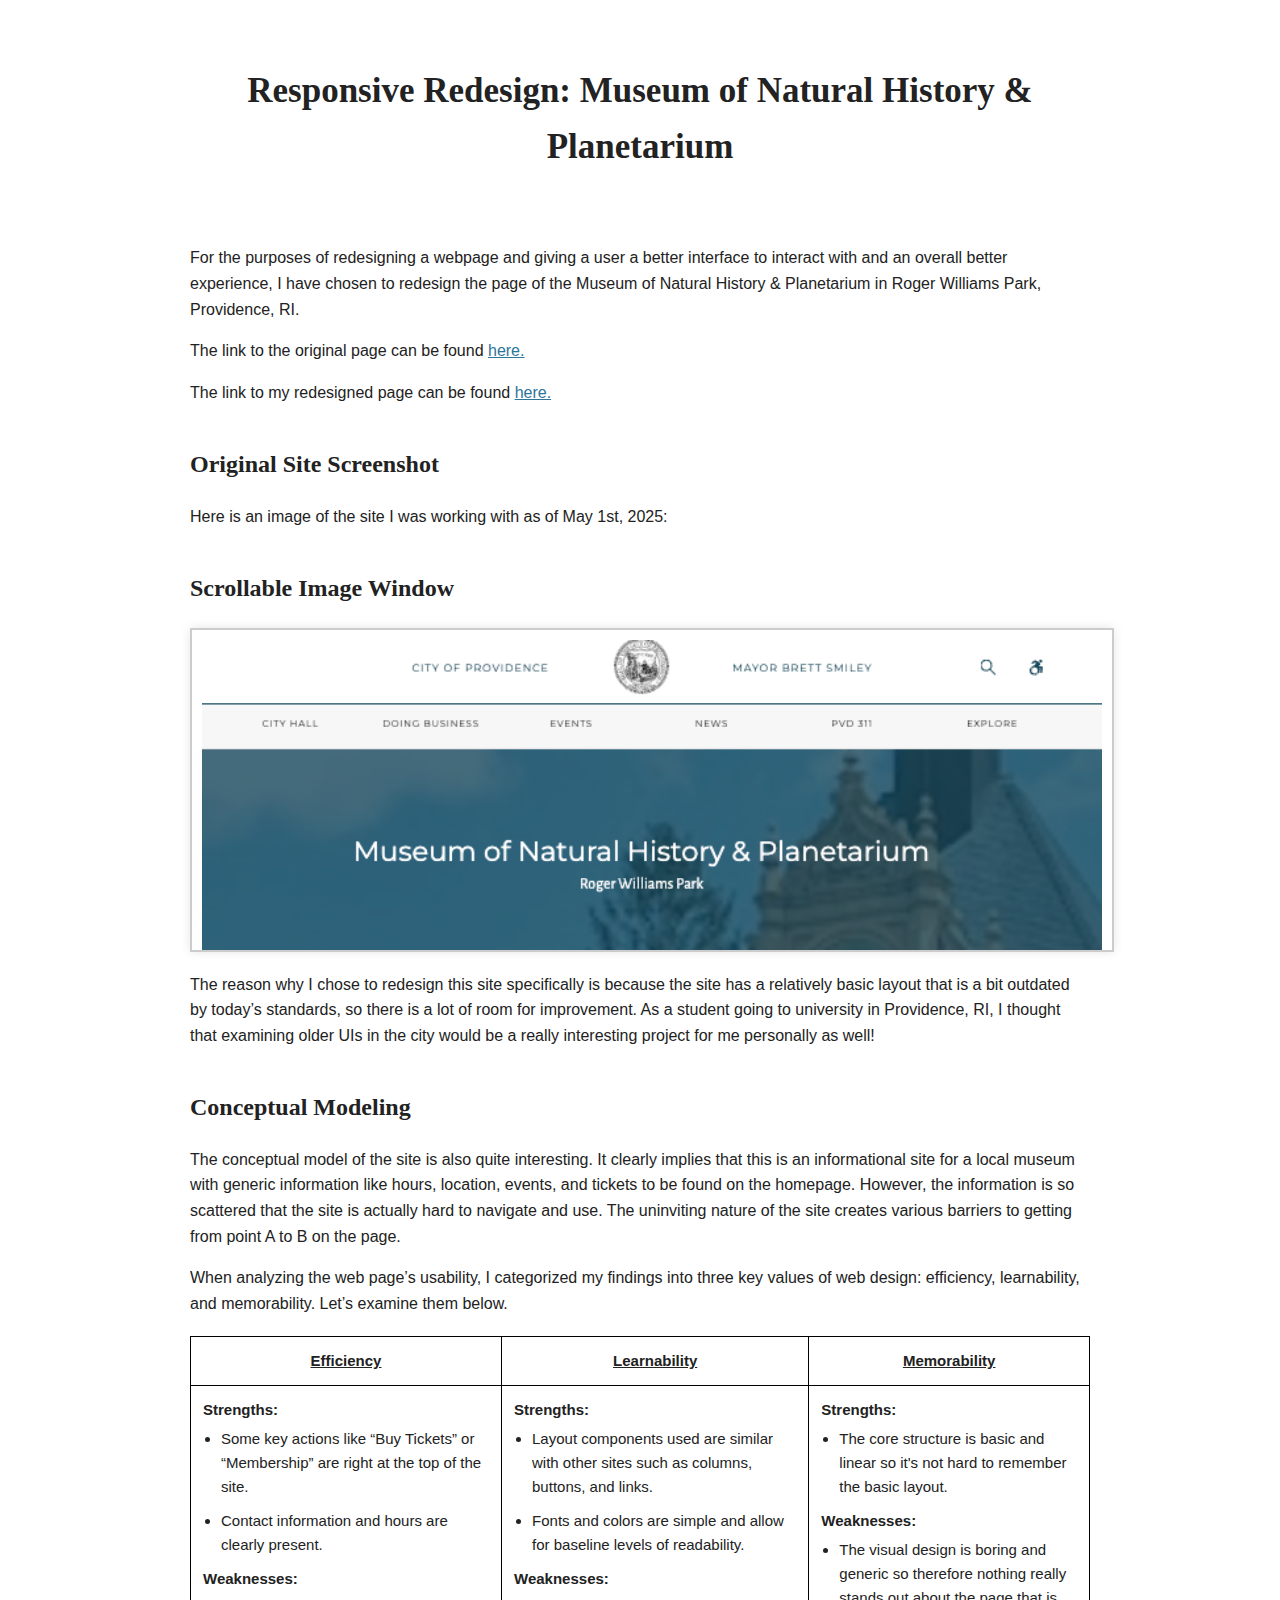
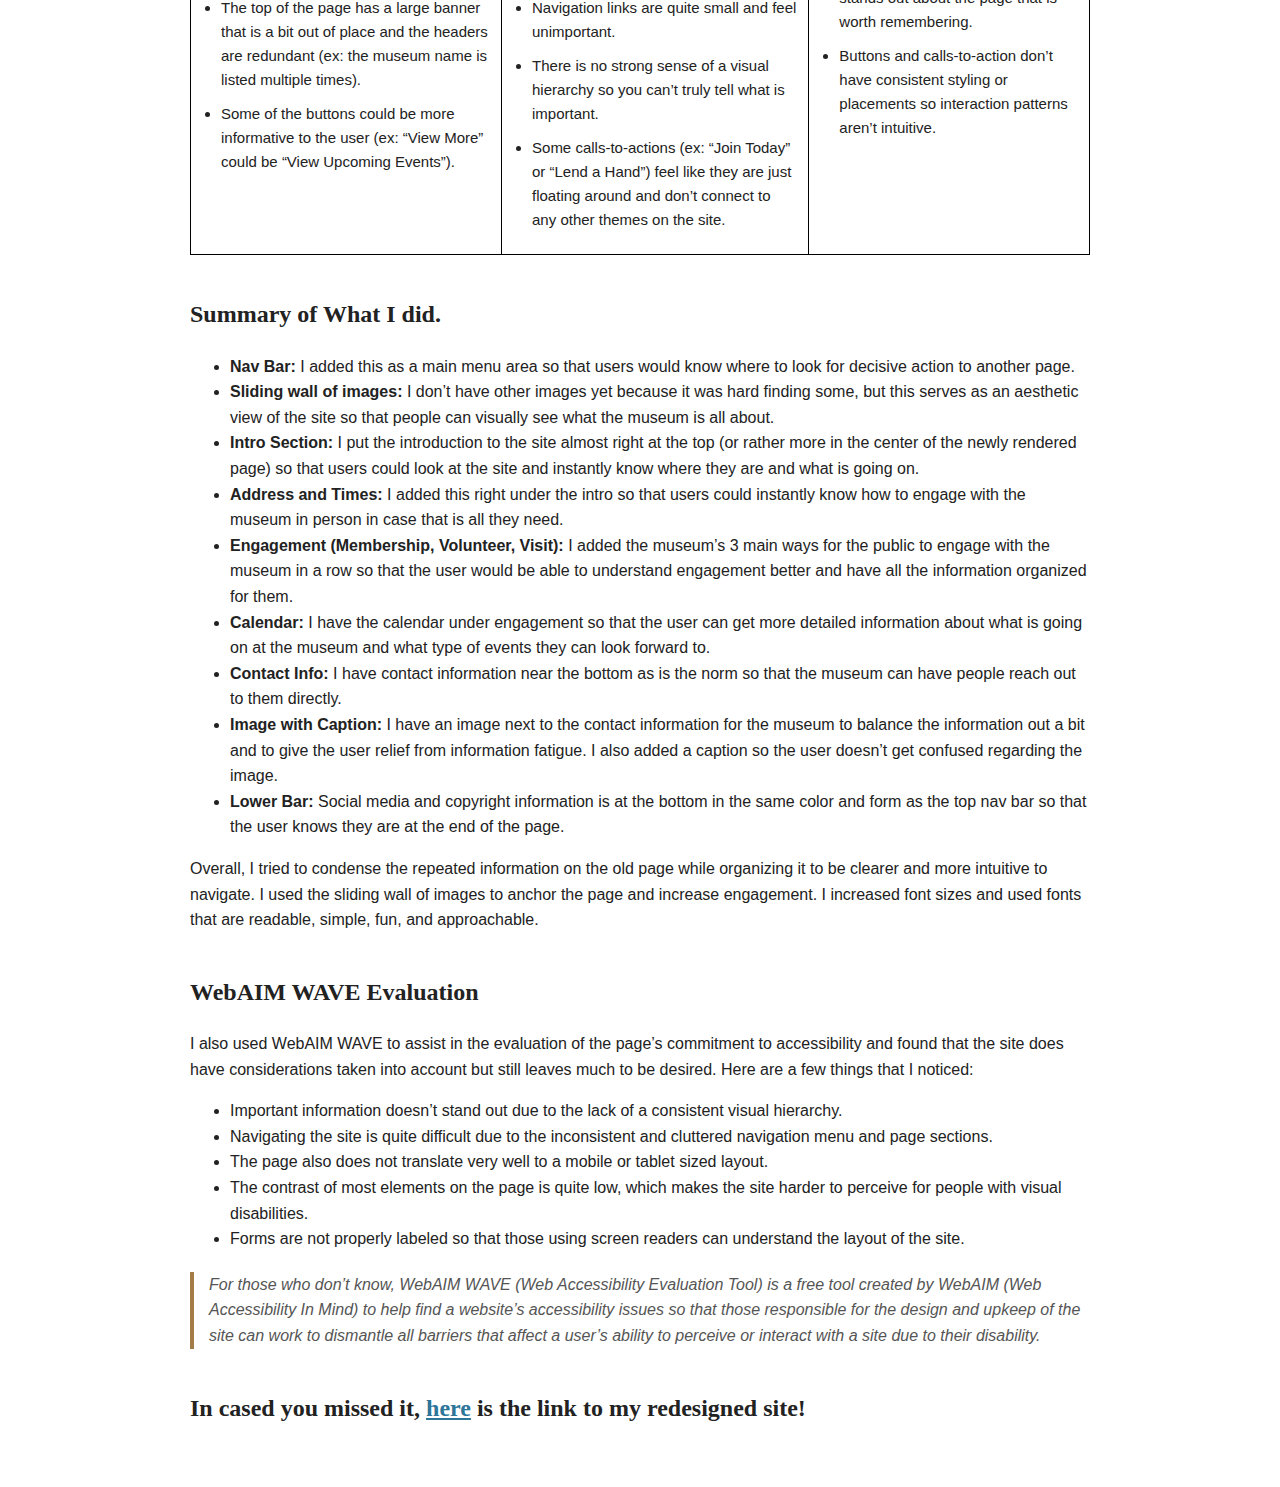
<file: index.html>
<!DOCTYPE html>
<html lang="en">
  <head>
    <meta name="viewport" content="width=device-width, initial-scale=1.0" />
    <title>Responsive Redesign: Museum of Natural History & Planetarium</title>
    <link rel="stylesheet" href="overview-styles/style.css"/>
  </head>

  <body>
    <main>
      <header>
        <h1>Responsive Redesign: Museum of Natural History & Planetarium</h1>
        <p>
          For the purposes of redesigning a webpage and giving a user a better 
          interface to interact with and an overall better experience, I have 
          chosen to redesign the page of the Museum of Natural History & Planetarium
          in Roger Williams Park, Providence, RI.
        </p>
        <p>
          The link to the original page can be found 
          <a href="https://www.providenceri.gov/museum/" target="_blank">here.</a>
        </p>
        <p>
          The link to my redesigned page can be found 
          <a href="redesign.html" target="_blank">here.</a>
        </p>
      </header>

      <section>
        <h2>Original Site Screenshot</h2>
        <p>
          Here is an image of the site I was working with as of May 1st, 2025:
        </p>
          <h2>Scrollable Image Window</h2>
          <div class="scroll-window">
            <img src="images/old-website-vert.png" alt="Original Site Before Redesign">
          </div>
        <p>
          The reason why I chose to redesign this site specifically is because 
          the site has a relatively basic layout that is a bit outdated by today’s
          standards, so there is a lot of room for improvement. As a student going
          to university in Providence, RI, I thought that examining older UIs in 
          the city would be a really interesting project for me personally as 
          well!
        </p>
      </section>

      <section>
        <h2>Conceptual Modeling</h2>
        <p>
          The conceptual model of the site is also quite interesting. It clearly 
          implies that this is an informational site for a local museum with generic
          information like hours, location, events, and tickets to be found on the
          homepage. However, the information is so scattered that the site is
          actually hard to navigate and use. The uninviting nature of the site 
          creates various barriers to getting from point A to B on the page.
        </p>

        <p>
          When analyzing the web page’s usability, I categorized my findings into
          three key values of web design: efficiency, learnability, and 
          memorability. Let’s examine them below.
        </p>

        <table class="usability-table">
          <thead>
            <tr>
              <th>Efficiency</th>
              <th>Learnability</th>
              <th>Memorability</th>
            </tr>
          </thead>
          <tbody>
            <tr>
              <!-- Efficiency -->
              <td>
                <strong>Strengths:</strong>
                <ul>
                  <li>Some key actions like “Buy Tickets” or “Membership” are right at the top of the site.</li>
                  <li>Contact information and hours are clearly present.</li>
                </ul>
                <strong>Weaknesses:</strong>
                <ul>
                  <li>The top of the page has a large banner that is a bit out of place and the headers are redundant (ex: the museum name is listed multiple times).</li>
                  <li>Some of the buttons could be more informative to the user (ex: “View More” could be “View Upcoming Events”).</li>
                </ul>
              </td>
        
              <!-- Learnability -->
              <td>
                <strong>Strengths:</strong>
                <ul>
                  <li>Layout components used are similar with other sites such as columns, buttons, and links.</li>
                  <li>Fonts and colors are simple and allow for baseline levels of readability.</li>
                </ul>
                <strong>Weaknesses:</strong>
                <ul>
                  <li>Navigation links are quite small and feel unimportant.</li>
                  <li>There is no strong sense of a visual hierarchy so you can’t truly tell what is important.</li>
                  <li>Some calls-to-actions (ex: “Join Today” or “Lend a Hand”) feel like they are just floating around and don’t connect to any other themes on the site.</li>
                </ul>
              </td>
        
              <!-- Memorability -->
              <td>
                <strong>Strengths:</strong>
                <ul>
                  <li>The core structure is basic and linear so it's not hard to remember the basic layout.</li>
                </ul>
                <strong>Weaknesses:</strong>
                <ul>
                  <li>The visual design is boring and generic so therefore nothing really stands out about the page that is worth remembering.</li>
                  <li>Buttons and calls-to-action don’t have consistent styling or placements so interaction patterns aren’t intuitive.</li>
                </ul>
              </td>
            </tr>
          </tbody>
        </table>


      </section>
      <section>
        <h2>Summary of What I did.</h2>
        <ul>
          <li><strong>Nav Bar:</strong> 
            I added this as a main menu area so that users would know where to 
            look for decisive action to another page.
          </li>
          
          <li><strong>Sliding wall of images:</strong> I don’t have other images
             yet because it was hard finding some, but this serves as an 
             aesthetic view of the site so that people can visually see what the
              museum is all about.
          </li>
          
          <li><strong>Intro Section:</strong> I put the introduction to the site
             almost right at the top (or rather more in the center of the newly 
             rendered page) so that users could look at the site and instantly 
             know where they are and what is going on.
          </li>
          
          <li><strong>Address and Times:</strong> I added this right under the 
            intro so that users could instantly know how to engage with the museum
             in person in case that is all they need.
          </li>
          
          <li><strong>Engagement (Membership, Volunteer, Visit):</strong> I added
             the museum’s 3 main ways for the public to engage with the museum 
             in a row so that the user would be able to understand engagement better
              and have all the information organized for them.
          </li>
          
          <li><strong>Calendar:</strong> I have the calendar under engagement so
             that the user can get more detailed information about what is going
              on at the museum and what type of events they can look forward to.
          </li>
          
          <li><strong>Contact Info:</strong> I have contact information near the
             bottom as is the norm so that the museum can have people reach out 
             to them directly.
          </li>
          
          <li><strong>Image with Caption:</strong> I have an image next to the 
            contact information for the museum to balance the information out a 
            bit and to give the user relief from information fatigue. I also added
             a caption so the user doesn’t get confused regarding the image.
          </li>
          
          <li><strong>Lower Bar:</strong> Social media and copyright information
             is at the bottom in the same color and form as the top nav bar so 
             that the user knows they are at the end of the page.
          </li>
        </ul>
      
        <p>
          Overall, I tried to condense the repeated information on the old page 
          while organizing it to be clearer and more intuitive to navigate. I used
          the sliding wall of images to anchor the page and increase engagement.
          I increased font sizes and used fonts that are readable, simple, fun,
          and approachable.
        </p>
        
      </section>

      <section>
        <h2>WebAIM WAVE Evaluation</h2>
        <p>
          I also used WebAIM WAVE to assist in the evaluation of the page’s 
          commitment to accessibility and found that the site does have 
          considerations taken into account but still leaves much to be desired. 
          Here are a few things that I noticed:
        </p>
        <ul>
          <li>
            Important information doesn’t stand out due to the lack of a consistent
            visual hierarchy.
          </li>
          <li>
            Navigating the site is quite difficult due to the inconsistent and 
            cluttered navigation menu and page sections.
          </li>
          <li>
            The page also does not translate very well to a mobile or tablet 
            sized layout. 
          </li>
          <li>
            The contrast of most elements on the page is quite low, which makes the
            site harder to perceive for people with visual disabilities.
          </li>
          <li>
            Forms are not properly labeled so that those using screen readers can 
            understand the layout of the site.
          </li>
        </ul>

        <blockquote>
          <p>
            For those who don’t know, WebAIM WAVE (Web Accessibility Evaluation 
            Tool) is a free tool created by WebAIM (Web Accessibility In Mind) 
            to help find a website’s accessibility issues so that those 
            responsible for the design and upkeep of the site can work to 
            dismantle all barriers that affect a user’s ability to perceive or 
            interact with a site due to their disability. 
          </p>
        </blockquote>
      </section>

      <section>
        <h2>
          In cased you missed it,
          <a href="redesign.html" target="_blank">here</a> 
          is the link to my redesigned site!
        </h2>
      </section>
    </main>
  </body>
</html>
</file>
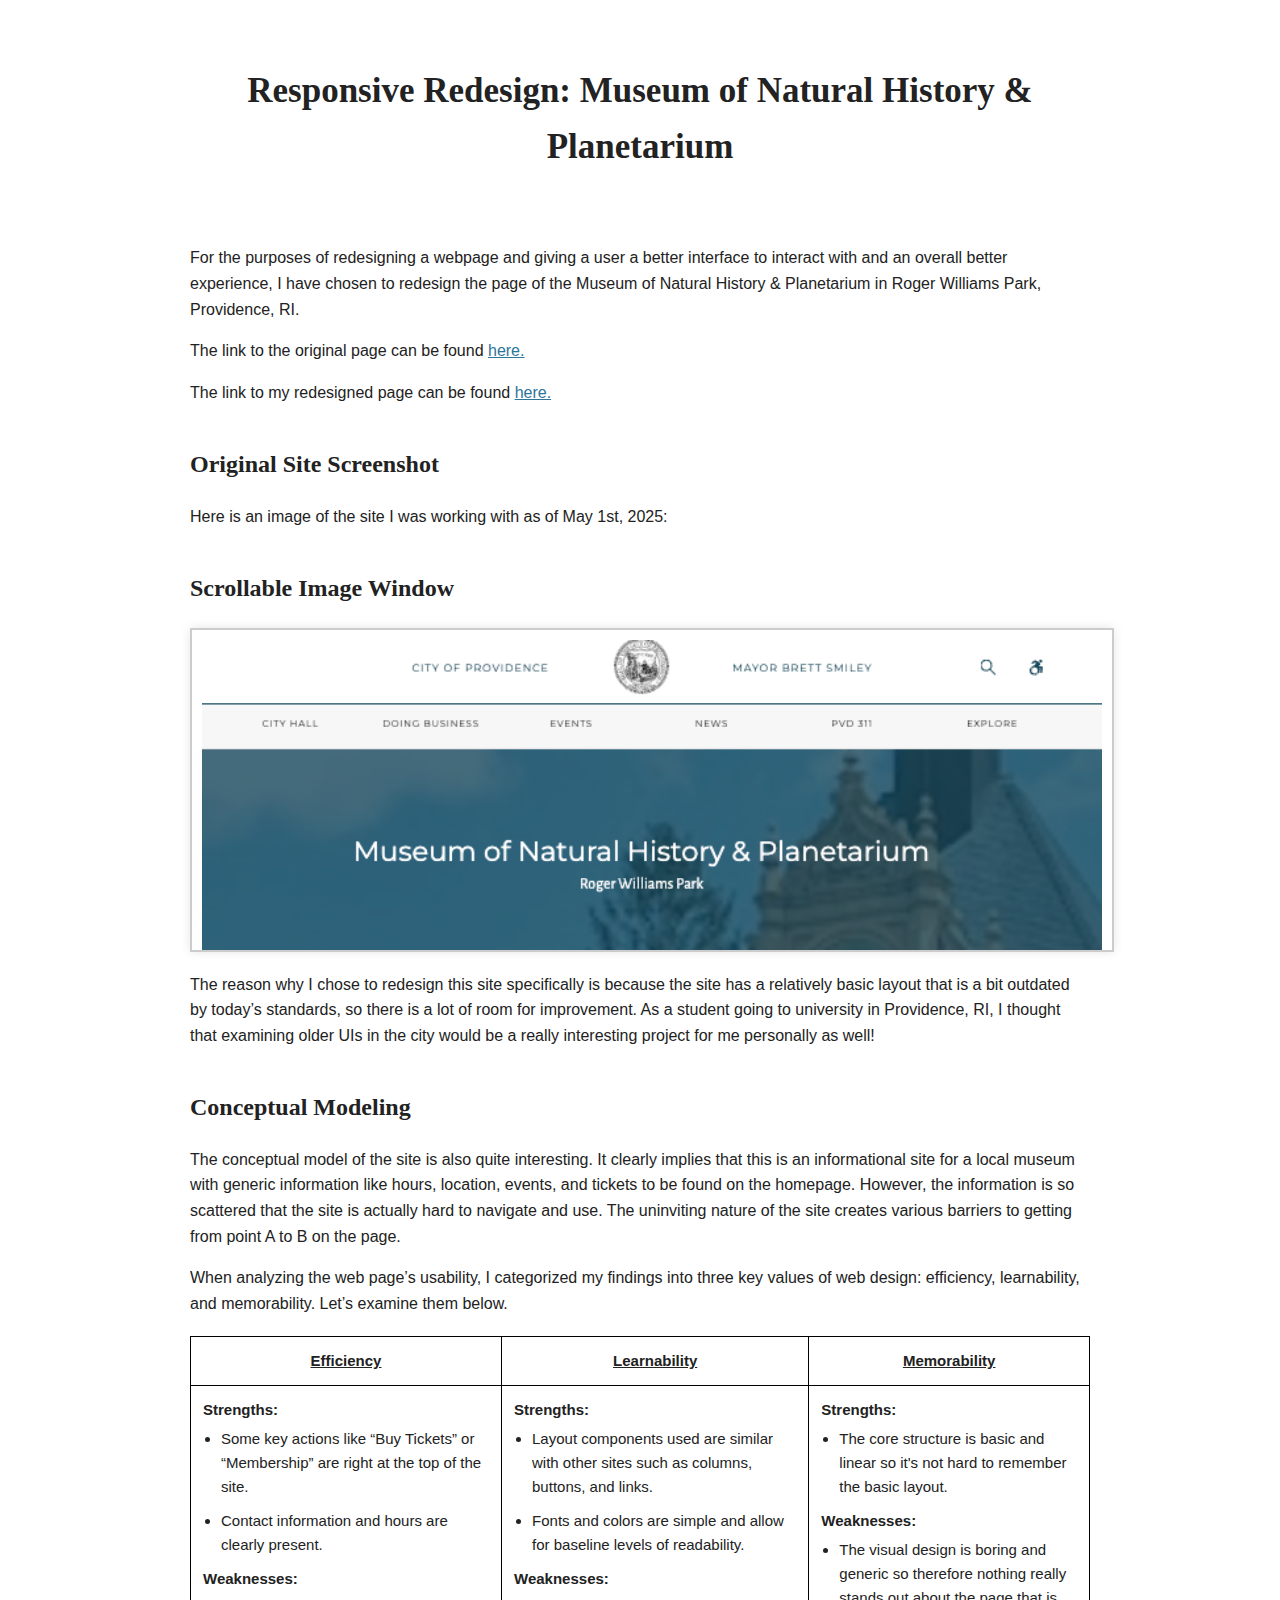
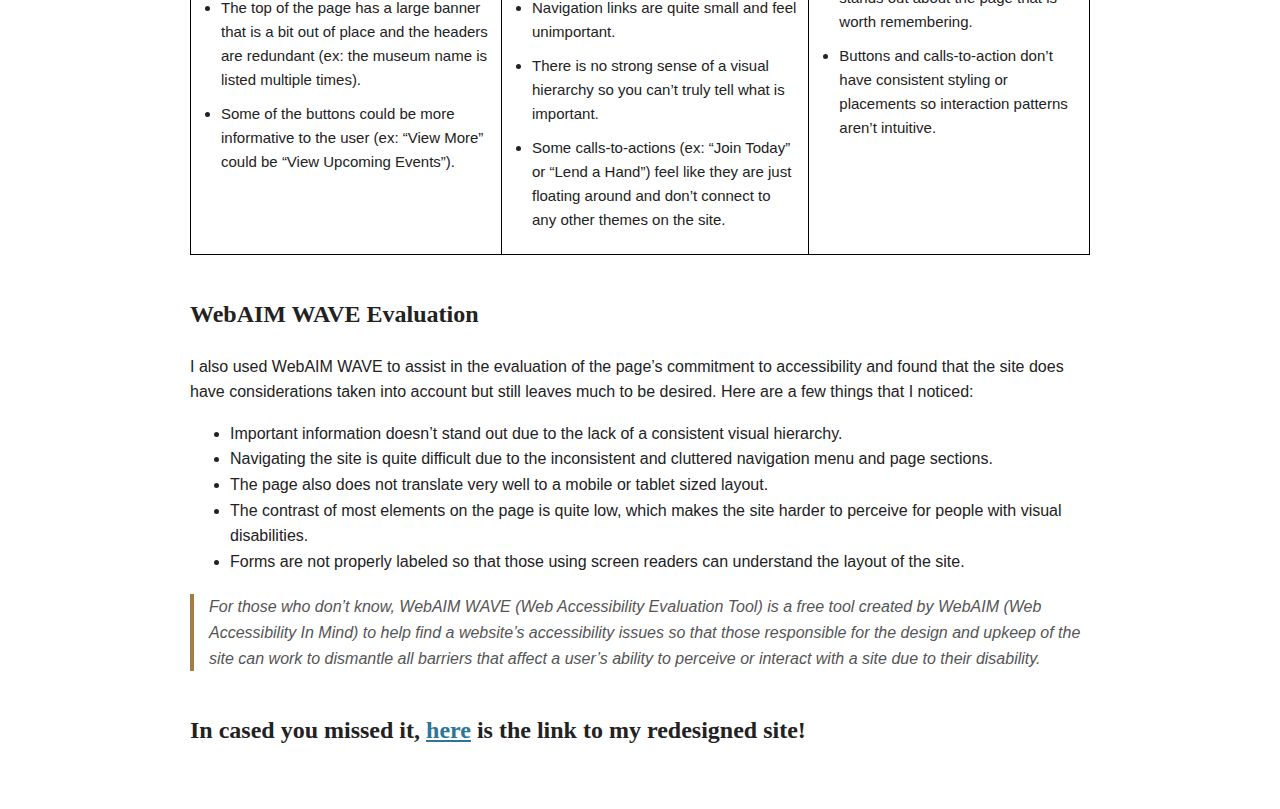
<file: overview.html>
<!DOCTYPE html>
<html lang="en">
  <head>
    <meta name="viewport" content="width=device-width, initial-scale=1.0" />
    <title>Responsive Redesign: Museum of Natural History & Planetarium</title>
    <link rel="stylesheet" href="overview-styles/style.css" />


  </head>

  <body>
    <main>
      <header>
        <h1>Responsive Redesign: Museum of Natural History & Planetarium</h1>
        <p>
          For the purposes of redesigning a webpage and giving a user a better 
          interface to interact with and an overall better experience, I have 
          chosen to redesign the page of the Museum of Natural History & Planetarium
          in Roger Williams Park, Providence, RI.
        </p>
        <p>
          The link to the original page can be found 
          <a href="https://www.providenceri.gov/museum/" target="_blank">here.</a>
        </p>
        <p>
          The link to my redesigned page can be found 
          <a href="https://jason-uranta.github.io/responsive-redesign/" target="_blank">here.</a>
        </p>
      </header>

      <section>
        <h2>Original Site Screenshot</h2>
        <p>
          Here is an image of the site I was working with as of May 1st, 2025:
        </p>
          <h2>Scrollable Image Window</h2>
          <div class="scroll-window">
            <img src="images/old-website-vert.png" alt="Original Site Before Redesign">
          </div>
        <p>
          The reason why I chose to redesign this site specifically is because 
          the site has a relatively basic layout that is a bit outdated by today’s
          standards, so there is a lot of room for improvement. As a student going
          to university in Providence, RI, I thought that examining older UIs in 
          the city would be a really interesting project for me personally as 
          well!
        </p>
      </section>

      <section>
        <h2>Conceptual Modeling</h2>
        <p>
          The conceptual model of the site is also quite interesting. It clearly 
          implies that this is an informational site for a local museum with generic
          information like hours, location, events, and tickets to be found on the
          homepage. However, the information is so scattered that the site is
          actually hard to navigate and use. The uninviting nature of the site 
          creates various barriers to getting from point A to B on the page.
        </p>

        <p>
          When analyzing the web page’s usability, I categorized my findings into
          three key values of web design: efficiency, learnability, and 
          memorability. Let’s examine them below.
        </p>

        <table class="usability-table">
          <thead>
            <tr>
              <th>Efficiency</th>
              <th>Learnability</th>
              <th>Memorability</th>
            </tr>
          </thead>
          <tbody>
            <tr>
              <!-- Efficiency -->
              <td>
                <strong>Strengths:</strong>
                <ul>
                  <li>Some key actions like “Buy Tickets” or “Membership” are right at the top of the site.</li>
                  <li>Contact information and hours are clearly present.</li>
                </ul>
                <strong>Weaknesses:</strong>
                <ul>
                  <li>The top of the page has a large banner that is a bit out of place and the headers are redundant (ex: the museum name is listed multiple times).</li>
                  <li>Some of the buttons could be more informative to the user (ex: “View More” could be “View Upcoming Events”).</li>
                </ul>
              </td>
        
              <!-- Learnability -->
              <td>
                <strong>Strengths:</strong>
                <ul>
                  <li>Layout components used are similar with other sites such as columns, buttons, and links.</li>
                  <li>Fonts and colors are simple and allow for baseline levels of readability.</li>
                </ul>
                <strong>Weaknesses:</strong>
                <ul>
                  <li>Navigation links are quite small and feel unimportant.</li>
                  <li>There is no strong sense of a visual hierarchy so you can’t truly tell what is important.</li>
                  <li>Some calls-to-actions (ex: “Join Today” or “Lend a Hand”) feel like they are just floating around and don’t connect to any other themes on the site.</li>
                </ul>
              </td>
        
              <!-- Memorability -->
              <td>
                <strong>Strengths:</strong>
                <ul>
                  <li>The core structure is basic and linear so it's not hard to remember the basic layout.</li>
                </ul>
                <strong>Weaknesses:</strong>
                <ul>
                  <li>The visual design is boring and generic so therefore nothing really stands out about the page that is worth remembering.</li>
                  <li>Buttons and calls-to-action don’t have consistent styling or placements so interaction patterns aren’t intuitive.</li>
                </ul>
              </td>
            </tr>
          </tbody>
        </table>


      </section>

      <section>
        <h2>WebAIM WAVE Evaluation</h2>
        <p>
          I also used WebAIM WAVE to assist in the evaluation of the page’s 
          commitment to accessibility and found that the site does have 
          considerations taken into account but still leaves much to be desired. 
          Here are a few things that I noticed:
        </p>
        <ul>
          <li>
            Important information doesn’t stand out due to the lack of a consistent
            visual hierarchy.
          </li>
          <li>
            Navigating the site is quite difficult due to the inconsistent and 
            cluttered navigation menu and page sections.
          </li>
          <li>
            The page also does not translate very well to a mobile or tablet 
            sized layout. 
          </li>
          <li>
            The contrast of most elements on the page is quite low, which makes the
            site harder to perceive for people with visual disabilities.
          </li>
          <li>
            Forms are not properly labeled so that those using screen readers can 
            understand the layout of the site.
          </li>
        </ul>

        <blockquote>
          <p>
            For those who don’t know, WebAIM WAVE (Web Accessibility Evaluation 
            Tool) is a free tool created by WebAIM (Web Accessibility In Mind) 
            to help find a website’s accessibility issues so that those 
            responsible for the design and upkeep of the site can work to 
            dismantle all barriers that affect a user’s ability to perceive or 
            interact with a site due to their disability. 
          </p>
        </blockquote>
      </section>

      <section>
        <h2>
          In cased you missed it,
          <a href="https://jason-uranta.github.io/responsive-redesign/" target="_blank">here</a> 
          is the link to my redesigned site!
        </h2>
      </section>
    </main>
  </body>
</html>
</file>
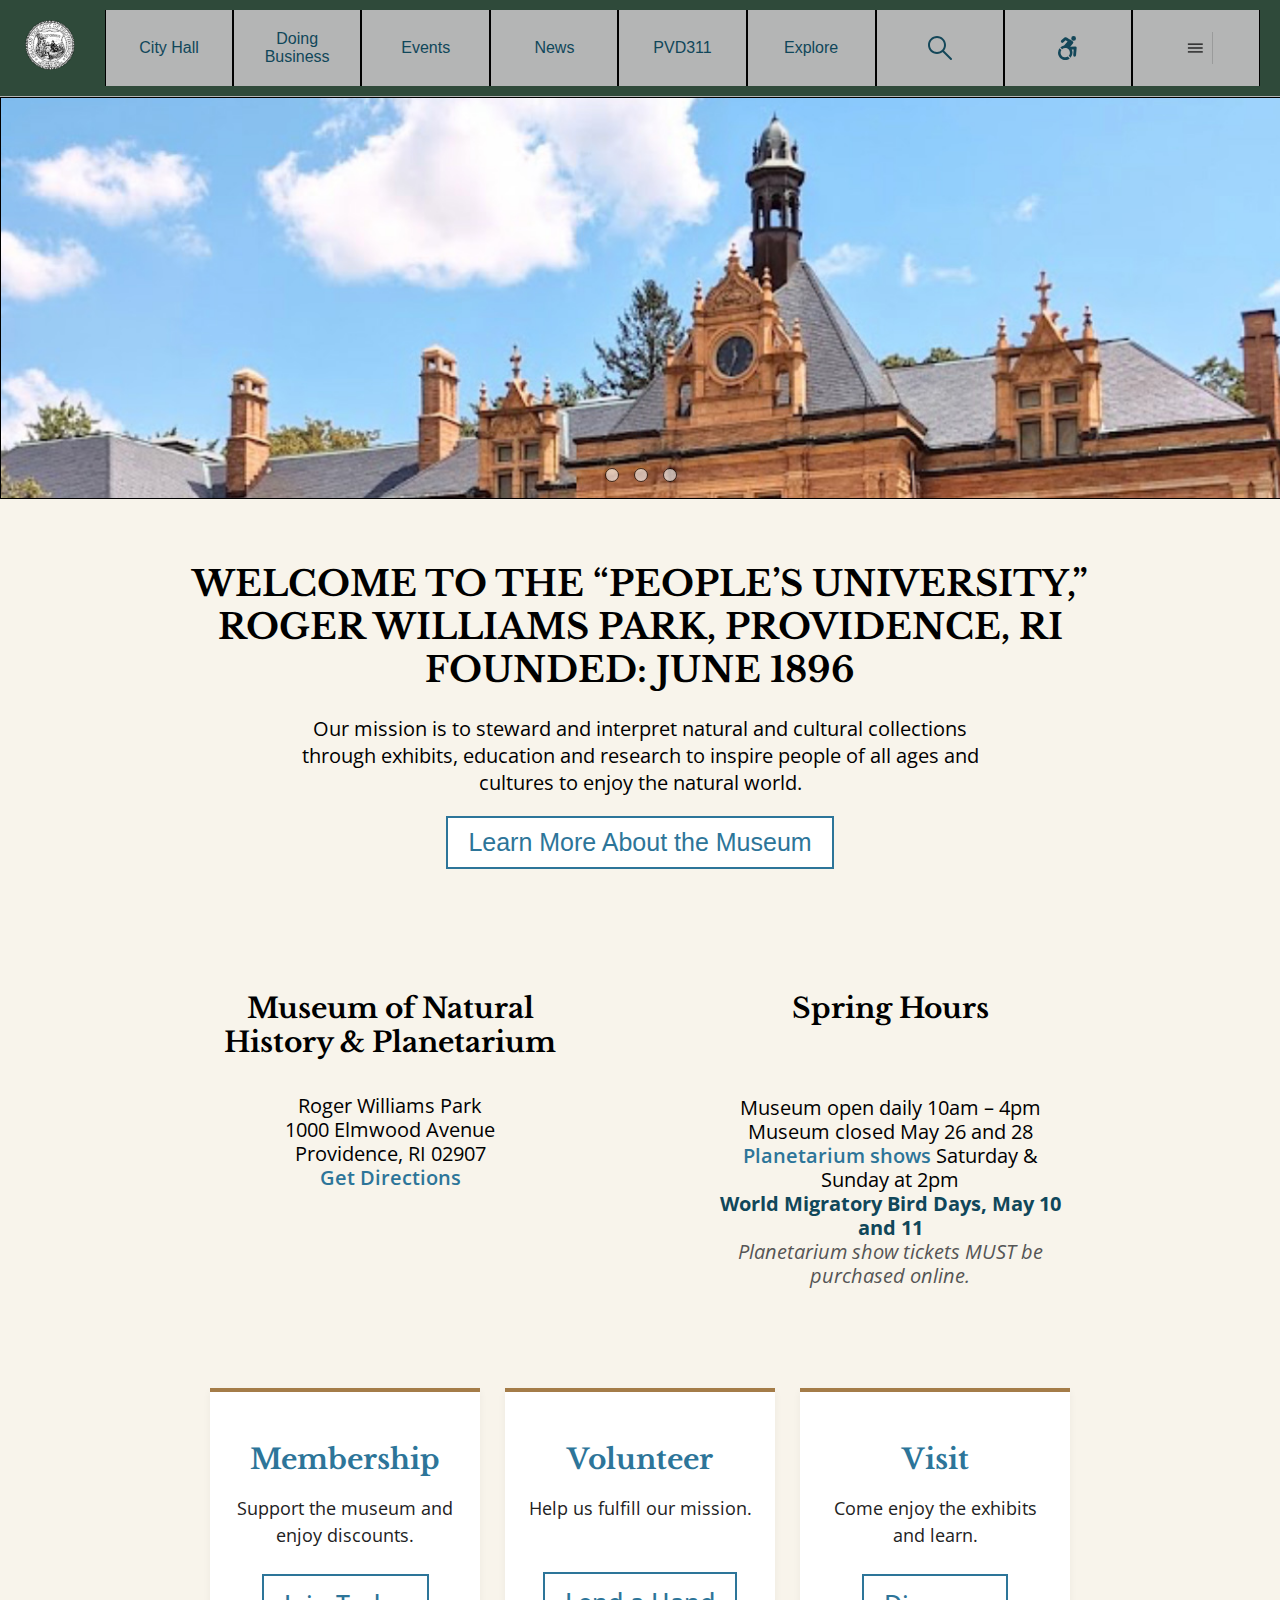
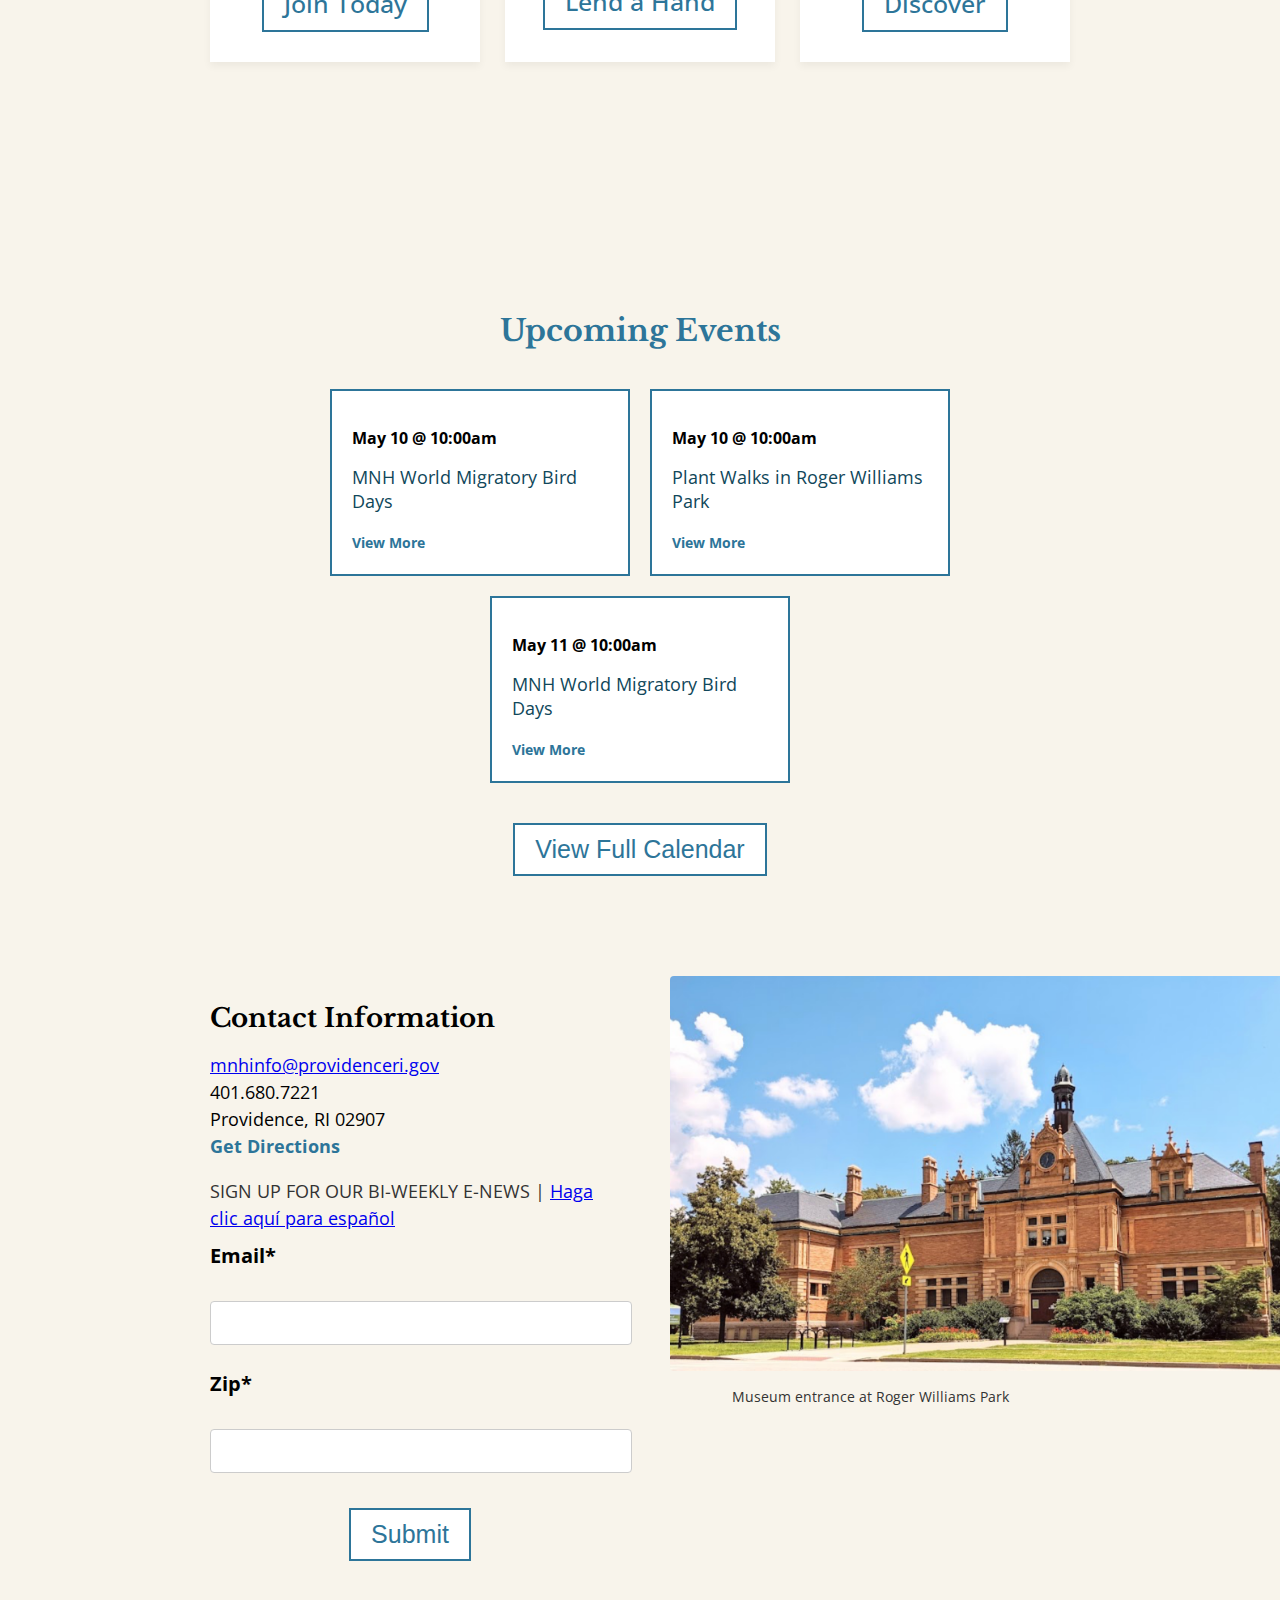
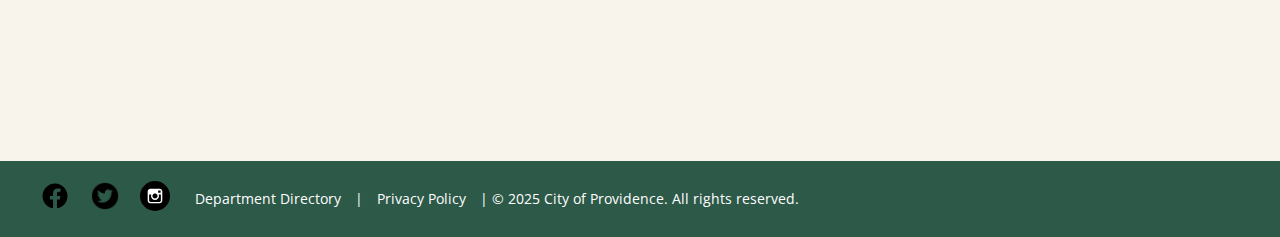
<file: redesign.html>
<!DOCTYPE html>
<html lang="en">
<head>
  <meta charset="UTF-8">
  <meta name="viewport" content="width=device-width, initial-scale=1.0">
  <title>Museum of Natural History & Planetarium</title>
  <link rel="stylesheet" href="styles/index.css">
  <link rel="stylesheet" href="styles/header.css">
  <link rel="stylesheet" href="styles/carousel.css">
  <link rel="stylesheet" href="styles/intro.css">
  <link rel="stylesheet" href="styles/info-section.css">
  <link rel="stylesheet" href="styles/action-items.css">
  <link rel="stylesheet" href="styles/events.css">
  <link rel="stylesheet" href="styles/contact-plus-image.css">
  <link rel="stylesheet" href="styles/footer.css">
  
  <link rel="preconnect" href="https://fonts.googleapis.com">
  <link rel="preconnect" href="https://fonts.gstatic.com" crossorigin>
  <link href="https://fonts.googleapis.com/css2?family=Open+Sans:ital,wght@0,300..800;1,300..800&display=swap" rel="stylesheet">
  <link href="https://fonts.googleapis.com/css2?family=Libre+Baskerville:ital,wght@0,400;0,700;1,400&display=swap" rel="stylesheet">
      
</head>


<body>
  <header>
    <a href="#" aria-label="Toggle to Main Page"><img class="img-city-seal" src="images/Providence-cityseal.png" alt="Providence City Seal" width="50"></a>
    <div class="nav-buttons">
      <button>City Hall</button>
      <button>Doing Business</button>
      <div class="nav-dropdown">
        <button class="nav-buttons-dropping">Events</button>
        <div class="nav-dropdown-content">
          <button class="nav-dropdown-button">City Hall Private Event</button>
          <button class="nav-dropdown-button">Exhibits</button>
          <button class="nav-dropdown-button">Planetarium</button>
        </div>
      </div>
      <button>News</button>
      <button>PVD311</button>
      <div class="nav-dropdown">
        <button class="nav-buttons-dropping">Explore</button>
        <div class="nav-dropdown-content">
          <button class="nav-dropdown-button">Plan Your Visit</button>
          <button class="nav-dropdown-button">Explore Providence</button>
          <button class="nav-dropdown-button">Providence Parks</button>
          <button class="nav-dropdown-button">Public Recreation</button>
          <button class="nav-dropdown-button">Public Programs</button>
          <button class="nav-dropdown-button">Education Programs</button>
        </div>
      </div>
      <button>
        <img src="images/search icon.svg" alt="Search Icon">
      </button>
      <button >
        <img src="images/wheelchair logo.svg" alt="Wheelchair Accessibility Icon">
      </button>
      <button > 
        <img class="hamburger" src="images/hamburger-bar.png" alt="Hamburger Menu Icon"">
      </button>
    </div>
  </header>





  <div class="carousel-wrapper">
    <div class="carousel">
      <img id="slide1" src="images/museum-exterior-roof.jpg" alt="Museum Exterior Image">
      <img id="slide2" src="images/museum-interior.png" alt="Museum Interior Image">
      <img id="slide3" src="images/museum-bear.png" alt="Museum Bear Display Image">
    </div>
  
    <div class="carousel-dots">
      <a href="#slide1" class="dot" aria-label="Toggle to slide 1"></a>
      <a href="#slide2" class="dot" aria-label="Toggle to slide 2"></a>
      <a href="#slide3" class="dot" aria-label="Toggle to slide 3"></a>
    </div>
  </div>

  <main>
    <h1> WELCOME TO THE “PEOPLE’S UNIVERSITY,”<br>ROGER WILLIAMS PARK, PROVIDENCE, RI<br>FOUNDED: JUNE 1896 </h1>    
    <p class="intro-text"> Our mission is to steward and interpret natural and cultural collections through exhibits, education and research to inspire people of all ages and cultures to enjoy the natural world. </p>
    <button class="center-button">Learn More About the Museum</button>





    <div class="info-columns">
      <div class="info-col">
        <h2>Museum of Natural History & Planetarium</h2>
        <p>
          Roger Williams Park<br>
          1000 Elmwood Avenue<br>
          Providence, RI 02907<br>
          <a href="#" aria-label="Toggle to Main Page">Get Directions</a>
        </p>
      </div>
    
      <div class="info-col">
         <h2 style="margin-bottom: 70px;">Spring Hours</h2>  <!-- added 35 more padding here to even out spacing -->
        <p>
          Museum open daily 10am – 4pm<br>
          Museum closed May 26 and 28<br>
          <a href="#" aria-label="Toggle to Main Page">Planetarium shows</a> Saturday & Sunday at 2pm<br>
          <strong>World Migratory Bird Days, <span class="date">May 10 and 11</span></strong><br>
          <em>Planetarium show tickets <span class="emphasis">MUST</span> be purchased online.</em>
        </p>
      </div>
    </div>

    <div class="action-boxes">
      <div>
        <h3>Membership</h3>
        <p>Support the museum and enjoy discounts.</p>
        <button>Join Today</button>
      </div>
      <div>
        <h3>Volunteer</h3>
        <p style="padding-bottom: 25px;">Help us fulfill our mission.</p>
        <button>Lend a Hand</button>
      </div>
      <div>
        <h3>Visit</h3>
        <p>Come enjoy the exhibits and learn.</p>
        <button>Discover</button>
      </div>
    </div>

    

    <h2 class="events-heading">Upcoming Events</h2>
    <div class="events">
      <div class="event-card">
        <p class="event-date">May 10 @ 10:00am</p>
        <p class="event-title">MNH World Migratory Bird Days</p>
        <a class="event-link" href="#" aria-label="Toggle to Main Page">View More</a>
      </div>
      <div class="event-card" styles="border-top:60px solid #10475A;">
        <p class="event-date">May 10 @ 10:00am</p>
        <p class="event-title">Plant Walks in Roger Williams Park</p>
        <a class="event-link" href="#" aria-label="Toggle to Main Page">View More</a>
      </div>
      <div class="event-card">
        <p class="event-date">May 11 @ 10:00am</p>
        <p class="event-title">MNH World Migratory Bird Days</p>
        <a class="event-link" href="#" aria-label="Toggle to Main Page">View More</a>
      </div>
    </div>
    <button class="center-button">View Full Calendar</button>
 

<div class="info-columns contact-section">
  <div class="contact-info">
    <h3>Contact Information</h3>
    <p>
      <a href="mailto:mnhinfo@providenceri.gov" aria-label="Link to send email to mnhinfo@providenceri.gov">mnhinfo@providenceri.gov</a><br>
      401.680.7221<br>
      Providence, RI 02907<br>
      <a class="directions-link" href="#" aria-label="Toggle to Main Page">Get Directions</a>
    </p>
    <p class="newsletter">SIGN UP FOR OUR BI-WEEKLY E-NEWS | <a href="#" aria-label="Toggle to Main Page">Haga clic aquí para español</a></p>

    <form>
      <label for="email">Email*</label><br>
      <input type="email" id="email"><br>
      <label for="zip">Zip*</label><br>
      <input type="text" id="zip"><br>
      <button type="submit" class="center-button">Submit</button>
    </form>
  </div>

  <div class="contact-image">
    <img src="images/museum-exterior.png" alt="Museum entrance at Roger Williams Park">
    <p>Museum entrance at Roger Williams Park</p>
  </div>
</div>


</main>

  <footer>
    <div class="footer-content">
      <div class="footer-icons">
        <img src="images/facebook-icon.svg" alt="Facebook Icon">
        <img src="images/twitter-icon.png" alt="Twitter Icon">
        <img src="images/instagram-icon.svg" alt="Instagram Icon">
      </div>
      <div class="footer-text">
        <a href="#" aria-label="Toggle to Main Page">Department Directory</a> |
        <a href="#" aria-label="Toggle to Main Page">Privacy Policy</a> |
        &#169; 2025 City of Providence. All rights reserved.
      </div>
    </div>
  </footer>



</body>
</html>
</file>
<file: overview-styles/style.css>
body {
  font-family: 'Open Sans', sans-serif;
  margin: 0;
  padding: 0;
  line-height: 1.6;
  color: #222;
}

main {
  padding: 40px 20px;
  max-width: 900px;
  margin: auto;
}

header h1 {
  font-family: 'Libre Baskerville', serif;
  font-size: 35px;
  margin-bottom: 70px;
  text-align: center;
}

header p {
  font-size: 16px;
  margin-bottom: 10px;
}

a {
  color: #2D7599;
  text-decoration: underline;
}

h2 {
  font-family: 'Libre Baskerville', serif;
  font-size: 24px;
  margin-top: 40px;
}

.scroll-window {
  height: 300px;
  width: 100%;
  overflow-y: scroll;
  border: 2px solid #ccc;
  padding: 10px;
  margin: 20px 0;
  box-shadow: 0 0 10px rgba(0,0,0,0.1);
}

.scroll-window img {
  width: 100%;
  height: auto;
  display: block;
}

.usability-table {
  width: 100%;
  border-collapse: collapse;
  margin-top: 20px;
}

.usability-table th,
.usability-table td {
  border: 1px solid #000;
  padding: 12px;
  vertical-align: top;
  font-size: 15px;
}

.usability-table th {
  text-decoration: underline;
  text-align: center;
  font-weight: bold;
}

.usability-table ul {
  margin: 0;
  padding-left: 18px;
}

.usability-table li {
  margin-bottom: 10px;
}

.usability-table strong {
  display: block;
  margin-bottom: 5px;
}

blockquote {
  border-left: 4px solid #A47C48;
  padding-left: 15px;
  color: #555;
  margin: 20px 0;
  font-style: italic;
}
</file>
<file: styles/index.css>
/* CSS for general Stuff */
body {
  margin: 0;
  font-family: 'Open Sans';
  font-size: 20px;
  background-color: #F8F4EB;
}

img{
  margin:0;
}

main {
  padding: 40px 20px;
  max-width: 900px;
  margin: auto;
  
}

h1 {
  font-family: 'Libre Baskerville', serif;
  font-size: 35px;
}

h2, h3{
  font-family: 'Libre Baskerville', serif;
  font-size: 28px;

}

h1, h2 {
  text-align: center;
}


p {
  font-family: 'Open Sans', sans-serif;
  font-size: 20px;
}
</file>
<file: styles/header.css>
header {
  background-color: #2f4a3a;
  display: flex;
  align-items: center;
  justify-content: space-between;
  padding: 10px 20px;
  border-bottom: 1px solid #B4B5B5;
  box-shadow: 0 2px 4px rgba(0, 0, 0, 0.7);
  

}

.img-city-seal{
  margin-left: 5px;
  margin-right: 30px;
}
 .nav-buttons {
  display: flex;
  flex-grow: 1;
} 

.nav-buttons button {
  background-color: #B4B5B5; 
  border: none;
  border-left: 0.5px solid #000000;
  border-right: 0.5px solid #000000;
  
  padding: 20px;
  cursor: pointer;
  font-size: 16px;
  color: #10475A;
  flex-grow: 1;
  flex-basis: 0;
  display: flex;               
  align-items: center;         
  justify-content: center;
  text-align: center;
  cursor: pointer;
}

.nav-buttons-dropping {
  background-color: #B4B5B5; 
  border: none;
  border-left: 0.5px solid #000000;
  border-right: 0.5px solid #000000;
  
  padding: 20px;
  cursor: pointer;
  font-size: 16px;
  color: #10475A;
  flex-grow: 1.5;
  flex-basis: 0;
  height: 100%;
  display: flex;               
  align-items: center;         
  justify-content: center;
  text-align: center;
  cursor: pointer;
}

.nav-buttons button:hover {
  border-bottom:6px solid #10475A;
}

.nav-buttons .icon-button img {
  width: 24px;
  height: 24px;
}  


.nav-dropdown {
  position: relative;
  flex-grow: 1.5;
  flex-basis: 0;
  display: flex;          
  align-items: center;
  justify-content: center;
  
}


.nav-dropdown-content {
  display: none;
  position: absolute;
  top: 100%;
  left: 0;
  width: 100%;
  z-index: 1000;
  background-color: #B4B5B5;
  box-shadow: 0 2px 5px rgba(0, 0, 0, 0.1);
  flex-direction: column;
  
}



.nav-dropdown:hover .nav-dropdown-content {
    display: flex;
    
    
  }


.nav-buttons .nav-dropdown-button{
  border-bottom: 2px solid #DDDADA;
  
  
}



.top-icons {
  
  padding: 20px;
  color: #B4B5B5;

}

.top-icons button img {
  width: 20px;
  height: 20px;
}

.hamburger {
  width: 35px;
  cursor: pointer;
}
</file>
<file: styles/carousel.css>
.carousel-wrapper {
  position: relative;
  overflow: hidden;
  width: 100%;
  border: 1px solid #000;
}

.carousel {
  display: flex;
  overflow-x: auto;
  scroll-snap-type: x mandatory;
  scroll-behavior: smooth;
  -webkit-overflow-scrolling: touch;
}

.carousel img {
  flex: 0 0 100%;
  width: 100%;
  scroll-snap-align: start;
  max-height: 400px; 
  object-fit: cover;
}

.carousel::-webkit-scrollbar {
  display: none; 
}

.carousel-dots {
  position: absolute;
  bottom: 10px;
  width: 100%;
  text-align: center;
}

.dot {
  display: inline-block;
  width: 12px;
  height: 12px;
  background-color: #fff;
  border-radius: 50%;
  margin: 0 5px;
  border: 1.5px solid #000;
  opacity: 0.6;
}
</file>
<file: styles/intro.css>
.intro-text{
  text-align: center; 
  max-width: 700px; 
  margin: auto;

}

.center-button {
  display: block;
  font-size: 25px;
  margin: 20px auto;
  margin-bottom: 100px;
  padding: 10px 20px;
  border: 2px solid #2D7599;
  background-color: white;
  color: #2D7599;
  cursor: pointer;
}


.center-button:hover {
  border: 2px solid #2D7599;
  background-color: #2D7599;
  color: white;
  cursor: pointer;
}
</file>
<file: styles/info-section.css>
/* Container styling */
.info-columns {
  display: flex;
  justify-content: space-between;
  gap: 60px;
  margin: 60px auto;
  max-width: 1000px;
  padding: 0 20px;
  
}

/* Each column */
.info-col {
  flex: 1;
  font-family: 'Open Sans', sans-serif;
  font-size: 20px;
  line-height: 1.2
}

/* Headings */
.info-col h2 {
  margin-bottom: 35px;
  color: #000;
}

/* Paragraphs */
.info-col p {
  margin: 0;
  text-align: center;
}

/* Links */
.info-col a {
  color: #2D7599;
  font-weight: 600;
  text-decoration: none;
}
.info-col a:hover {
  text-decoration: underline;
}

/* Strong emphasis */
.info-col strong {
  font-weight: bold;
  color: #10475A;
}

/* italic tweaks */
.info-col em {
  color: #555;
  font-style: italic;
}



.info-col:first-child {
  /* border-right: 1px solid #A47C48; */
  padding-right: 40px;
}
.info-col:last-child {
  /* border-left: 1px solid #A47C48; */
  padding-left: 40px;
}
</file>
<file: styles/action-items.css>
.action-boxes {
  display: flex;
  justify-content: center;
  flex-wrap: wrap;
  gap: 25px;
  max-width: 1500px;
  margin: 60px auto;
  margin-top: 100px;
  padding: 0 20px;
}


.action-boxes > div {
  flex: 1 1 30%;
  min-width: 200px;
  max-width: 230px;
  padding: 30px 20px;
  border-top: 4px solid #A47C48;
  text-align: center;
  box-shadow: 0 4px 8px rgba(0,0,0,0.05);
  transition: transform 0.3s ease;
  background-color: white;
}

.action-boxes > div:hover {
  transform: translateY(-4px);
}

@media (max-width: 900px) {
  .action-boxes {
    justify-content: center;
  }

  .action-boxes > div {
    flex: 1 1 100%;
    max-width: 100%;
  }
}

/*Headings */
.action-boxes h3 {
  font-weight: 700;
  margin: 20px 0 10px;
  color: #2D7599;
}

/* Paragraph */
.action-boxes p {
  font-family: 'Open Sans', sans-serif;
  font-size: 18px;
  line-height: 1.5;
  color: #222;
  margin-bottom: 25px;
}

/* Button styles */
.action-boxes button {
  border: 2px solid #2D7599;
  background-color: transparent;
  color: #2D7599;
  padding: 10px 20px;
  font-size: 25px;
  font-weight: 500;
  font-family: 'Open Sans', sans-serif;
  transition: all 0.3s ease;
}

.action-boxes button:hover {
  background-color: #2D7599;
  color: white;
}
</file>
<file: styles/events.css>
.events-heading {
  text-align: center;
  font-size: 30px;
  font-family: 'Libre Baskerville', serif;
  margin-top: 250px;
  color: #2D7599;
  
}

.events {
  display: flex;
  flex-wrap: wrap;
  justify-content: center;
  gap: 20px;
  margin: 40px 0;
}

.event-card {
  
  border: 2px solid #2D7599;
  background-color: white;  /* OR: #F7F7F7 */
  padding: 20px;
  width: 300px;
  box-sizing: border-box;
  font-family: 'Open Sans', sans-serif;
  transition: box-shadow 0.3s ease;
}

.event-card:hover {
  border-top:6px solid #10475A;
  box-shadow: 0 4px 8px rgba(0, 0, 0, 0.1);
}

.event-date {
  font-weight: bold;
  color: #000;
  font-size: 16px;
}

.event-title {
  color: #10475A;
  font-size: 18px;
  margin: 10px 0;
}

.event-link {
  text-decoration: none;
  color: #2D7599;
  font-weight: bold;
  font-size: 14px;
  display: inline-block;
  margin-top: 10px;
}

.event-link:hover {
  text-decoration: underline;
}

.center-button {
  display: block;
  font-size: 25px;
  margin: 20px auto;
  margin-bottom: 100px;
  padding: 10px 20px;
  border: 2px solid #2D7599;
  background-color: white;
  color: #2D7599;
  cursor: pointer;
}
</file>
<file: styles/contact-plus-image.css>
.contact-section {
  display: flex;
  justify-content: center;
  flex-wrap: wrap;
  /* margin-top: 40px; */
  align-items: flex-start;
  /* gap: 40px; */
}

.contact-info {
  flex: 1;
  padding: 0px;
}

.contact-info h3 {
  font-family: 'Libre Baskerville', serif;
  font-size: 26px;
  margin-bottom: 15px;
}

.contact-info p {
  font-family: 'Open Sans', sans-serif;
  font-size: 18px;
  line-height: 1.5;
}

.directions-link {
  font-weight: bold;
  color: #2D7599;
  text-decoration: none;
}

.directions-link:hover {
  text-decoration: underline;
}

.newsletter {
  font-size: 12px;
  color: #333;
  margin: 15px 0 10px;
}

form label {
  font-weight: bold;
  display: block;
  margin: 10px 0 5px;
}

form input {
  width: 100%;
  padding: 10px;
  border: 1px solid #ccc;
  font-family: 'Open Sans', sans-serif;
  font-size: 16px;
  margin-bottom: 15px;
  border-radius: 4px;
}

.center-button {
  /* border: 2px solid #2D7599;
  background-color: white;
  color: #2D7599;
  font-size: 18px;
  padding: 10px 20px;
  cursor: pointer; */
}

.center-button:hover {
  background-color: #2D7599;
  color: white;
}

.contact-image {
  flex: 1;
  padding: 0;
  margin: 0;
  text-align: center;
  
}

.contact-image img {
  
  width: 170%;
  min-width: 100%;
  height: auto;
  border-radius: 4px;
}

.contact-image p {
  margin-top: 10px;
  font-size: 14px;
  color: #333;
  font-family: 'Open Sans', sans-serif;
}
</file>
<file: styles/footer.css>
footer {
  background-color: #2D5948;
  color: white;
  padding: 20px 40px;
  width: 100%;
}

.footer-content {
  display: flex;
  align-items: center;
  justify-content: space-between;
  flex-wrap: wrap;
}

.footer-icons img {
  width: 30px;
  height: 30px;
  margin-right: 15px;
}

.footer-text {
  font-size: 14px;
  color: white;
  flex-grow: 1;
}

footer a {
  color: white;
  margin: 0 10px;
  text-decoration: none;
}

footer a:hover {
  text-decoration: underline;
}
</file>
